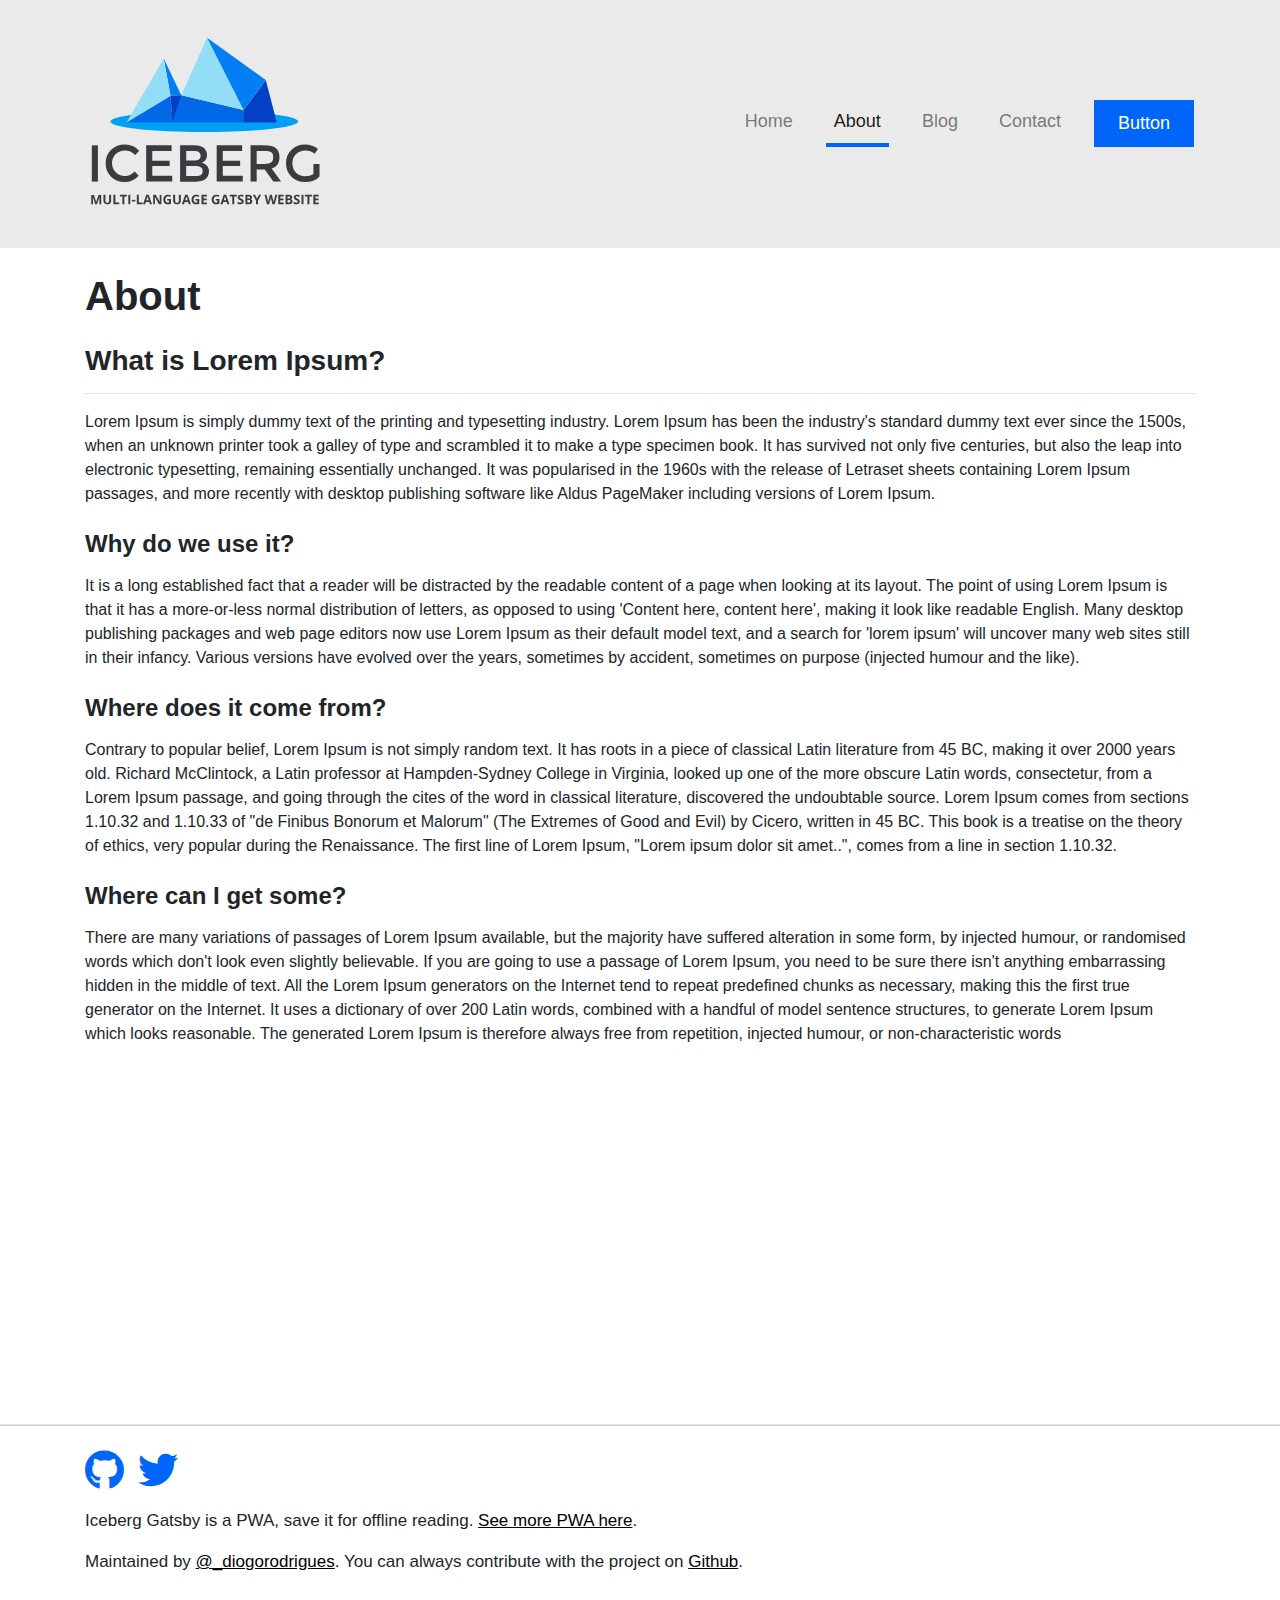
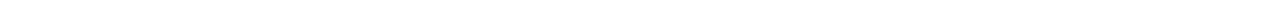
<file: about.html>
<!DOCTYPE html>
<html lang="en">
<head>
    <meta charset="UTF-8">
    <meta name="viewport" content="width=device-width, initial-scale=1.0">
    <meta http-equiv="X-UA-Compatible" content="ie=edge">
    <title>About</title>

    <link rel="stylesheet" href="https://stackpath.bootstrapcdn.com/bootstrap/4.2.1/css/bootstrap.min.css">
    <link rel="stylesheet" href="https://use.fontawesome.com/releases/v5.6.3/css/all.css">
    <link rel="stylesheet" href="style.css">
    <link rel="stylesheet" href="assets/css/responsive.css">

    <script src="https://code.jquery.com/jquery-3.3.1.slim.min.js"></script>
</head>
<body>
    <header class="header-area">
        <nav class="container navbar navbar-expand-lg navbar-light">
            <a class="navbar-brand" href="index.html"><img src="images/logo.svg" alt=""></a>
            <button class="navbar-toggler" type="button" data-toggle="collapse" data-target="#navbarNav" aria-controls="navbarNav" aria-expanded="false" aria-label="Toggle navigation">
              <span class="navbar-toggler-icon"></span>
            </button>
            <div class="collapse navbar-collapse" id="navbarNav">
              <ul class="navbar-nav ml-auto custom-font-size">
                <li class="nav-item custom-nav-item cool-link">
                  <a class="nav-link" href="index.html">Home <span class="sr-only">(current)</span></a>
                </li>
                <li class="nav-item custom-nav-item cool-link active">
                  <a class="nav-link" href="about.html">About</a>
                </li>
                <li class="nav-item custom-nav-item cool-link">
                  <a class="nav-link" href="blogs.html">Blog</a>
                </li>
                <li class="nav-item custom-nav-item cool-link">
                  <a class="nav-link" href="contact.html">Contact</a>
                </li> 
                <li class="nav-item custom-btn">
                    <a class="nav-link pl-4 pr-4" href="index.html">Button</a>
                  </li>
              </ul>
            </div>
          </nav>
    </header>
    <main class="container">
        <div class="about mt-4 mb-4">
            <h1>About</h1>
        </div>
        <div class="sub-heading">
            <h3>What is Lorem Ipsum?</h3>
        </div>
        <hr>
        <div class="para-area">
            <p>Lorem Ipsum is simply dummy text of the printing and typesetting industry. Lorem Ipsum has been the industry's standard dummy text ever since the 1500s, when an unknown printer took a galley of type and scrambled it to make a type specimen book. It has survived not only five centuries, but also the leap into electronic typesetting, remaining essentially unchanged. It was popularised in the 1960s with the release of Letraset sheets containing Lorem Ipsum passages, and more recently with desktop publishing software like Aldus PageMaker including versions of Lorem Ipsum.</p>
        </div>
        <div class="sub-heading mt-4">
            <h4>
                Why do we use it?
            </h4>
        </div>
        <div class="para-area">
            <p>It is a long established fact that a reader will be distracted by the readable content of a page when looking at its layout. The point of using Lorem Ipsum is that it has a more-or-less normal distribution of letters, as opposed to using 'Content here, content here', making it look like readable English. Many desktop publishing packages and web page editors now use Lorem Ipsum as their default model text, and a search for 'lorem ipsum' will uncover many web sites still in their infancy. Various versions have evolved over the years, sometimes by accident, sometimes on purpose (injected humour and the like).</p>
        </div>
        <div class="sub-heading mt-4">
            <h4>
                Where does it come from?
            </h4>
        </div>
        <div class="para-area">
            <p>Contrary to popular belief, Lorem Ipsum is not simply random text. It has roots in a piece of classical Latin literature from 45 BC, making it over 2000 years old. Richard McClintock, a Latin professor at Hampden-Sydney College in Virginia, looked up one of the more obscure Latin words, consectetur, from a Lorem Ipsum passage, and going through the cites of the word in classical literature, discovered the undoubtable source. Lorem Ipsum comes from sections 1.10.32 and 1.10.33 of "de Finibus Bonorum et Malorum" (The Extremes of Good and Evil) by Cicero, written in 45 BC. This book is a treatise on the theory of ethics, very popular during the Renaissance. The first line of Lorem Ipsum, "Lorem ipsum dolor sit amet..", comes from a line in section 1.10.32.</p>
        </div>
        <div class="sub-heading mt-4">
            <h4>
                Where can I get some?
            </h4>
        </div>
        <div class="para-area">
            <p>There are many variations of passages of Lorem Ipsum available, but the majority have suffered alteration in some form, by injected humour, or randomised words which don't look even slightly believable. If you are going to use a passage of Lorem Ipsum, you need to be sure there isn't anything embarrassing hidden in the middle of text. All the Lorem Ipsum generators on the Internet tend to repeat predefined chunks as necessary, making this the first true generator on the Internet. It uses a dictionary of over 200 Latin words, combined with a handful of model sentence structures, to generate Lorem Ipsum which looks reasonable. The generated Lorem Ipsum is therefore always free from repetition, injected humour, or non-characteristic words</p>
        </div>
        <iframe class="mt-4 mb-3" width="100%" height="315" src="https://www.youtube.com/embed/hkiLfE22C2Q" title="YouTube video player" frameborder="0" allow="accelerometer; autoplay; clipboard-write; encrypted-media; gyroscope; picture-in-picture" allowfullscreen></iframe>
    </main>
    <footer class="footer-area">
            <hr class="hr-footer">
            <div class="container">
                <div class="social-icons mt-4 mb-3">
                    <i class="fab fa-github"></i>
                    <i class="fab fa-twitter"></i>
                </div>
            <div class="footer-text">
                <p>Iceberg Gatsby is a PWA, save it for offline reading. <a href="https://developer.mozilla.org/en-US/docs/Web/Progressive_web_apps">See more PWA here</a>.</p>
                <p class="mb-5">Maintained by <a href="https://twitter.com/_diogorodrigues">@_diogorodrigues</a>. You can always contribute with the project on <a href="https://github.com/diogorodrigues/iceberg-gatsby-multilang">Github</a>.</p>
            </div>
            </div>
    </footer>
    
    <script src="https://cdnjs.cloudflare.com/ajax/libs/popper.js/1.14.6/umd/popper.min.js"></script>
    <script src="https://stackpath.bootstrapcdn.com/bootstrap/4.2.1/js/bootstrap.min.js"></script>
</body>
</html>
</file>
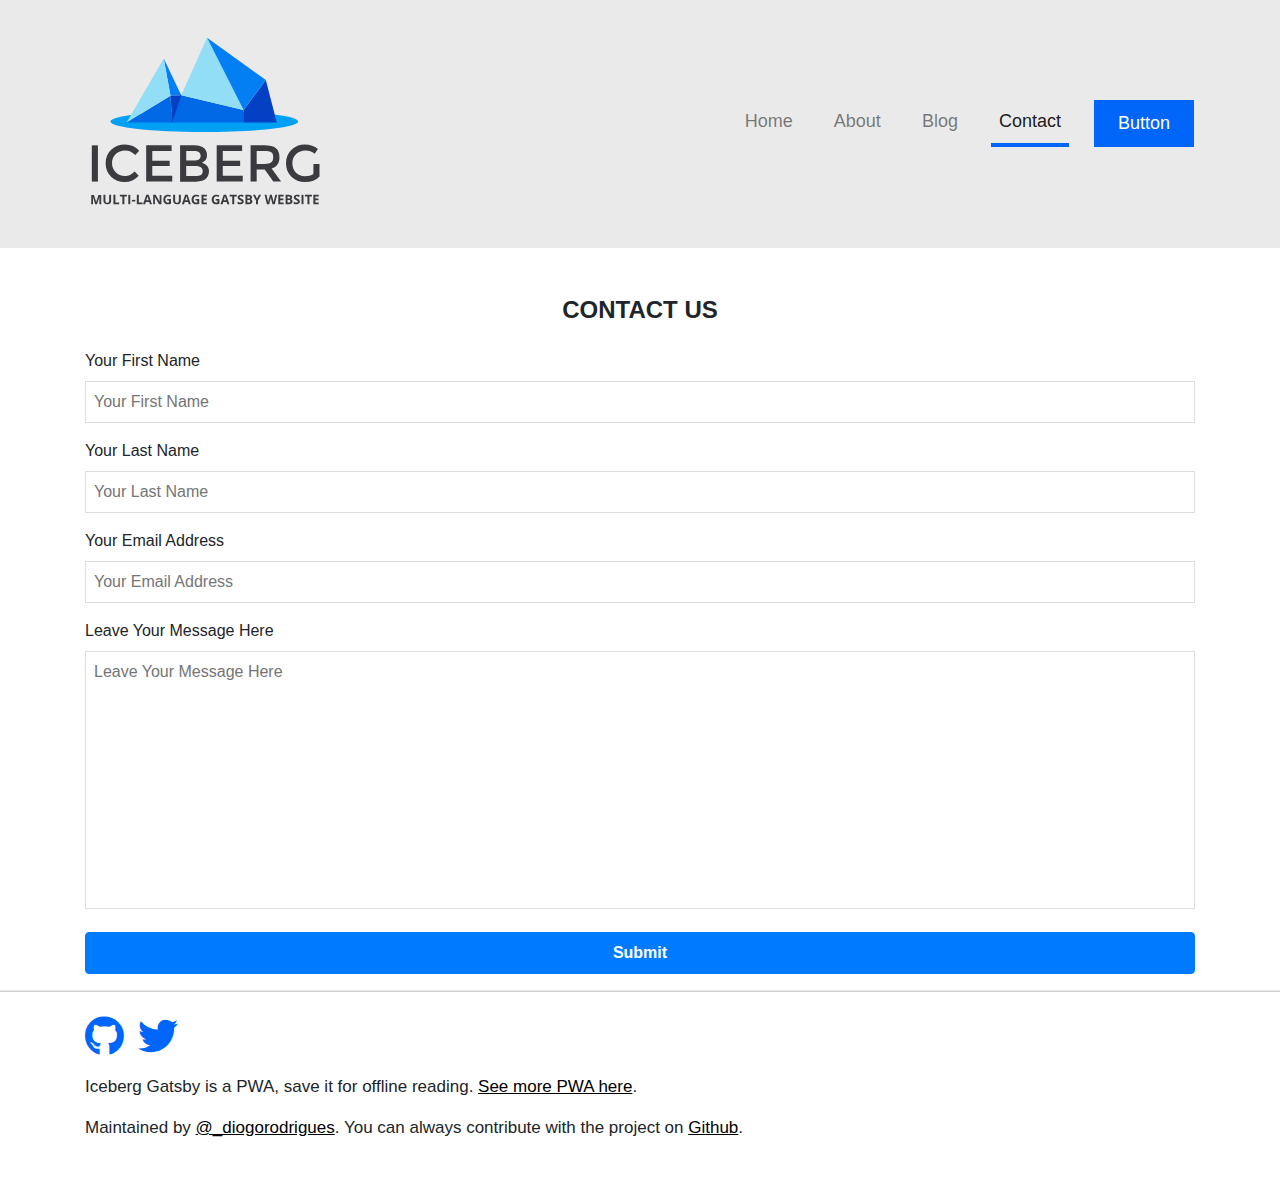
<file: contact.html>
<!DOCTYPE html>
<html lang="en">
<head>
    <meta charset="UTF-8">
    <meta name="viewport" content="width=device-width, initial-scale=1.0">
    <meta http-equiv="X-UA-Compatible" content="ie=edge">
    <title>Contact</title>

    <link rel="stylesheet" href="https://stackpath.bootstrapcdn.com/bootstrap/4.2.1/css/bootstrap.min.css">
    <link rel="stylesheet" href="https://use.fontawesome.com/releases/v5.6.3/css/all.css">
    <link rel="stylesheet" href="style.css">
    <link rel="stylesheet" href="assets/css/responsive.css">

    <script src="https://code.jquery.com/jquery-3.3.1.slim.min.js"></script>
</head>
<body>
    <header class="header-area">
        <nav class="container navbar navbar-expand-lg navbar-light">
            <a class="navbar-brand" href="#"><img src="images/logo.svg" alt=""></a>
            <button class="navbar-toggler" type="button" data-toggle="collapse" data-target="#navbarNav" aria-controls="navbarNav" aria-expanded="false" aria-label="Toggle navigation">
              <span class="navbar-toggler-icon"></span>
            </button>
            <div class="collapse navbar-collapse" id="navbarNav">
              <ul class="navbar-nav ml-auto custom-font-size">
                <li class="nav-item custom-nav-item cool-link">
                  <a class="nav-link" href="index.html">Home <span class="sr-only">(current)</span></a>
                </li>
                <li class="nav-item custom-nav-item cool-link">
                  <a class="nav-link" href="about.html">About</a>
                </li>
                <li class="nav-item custom-nav-item cool-link">
                  <a class="nav-link" href="blogs.html">Blog</a>
                </li>
                <li class="nav-item custom-nav-item cool-link active">
                  <a class="nav-link" href="contact.html">Contact</a>
                </li> 
                <li class="nav-item custom-btn">
                    <a class="nav-link pl-4 pr-4" href="index.html">Button</a>
                  </li>
              </ul>
            </div>
          </nav>
    </header>
    <main class="container">
        <div class="contact-form">
            <h4 class="text-center mt-5 text-uppercase">Contact Us</h4>
            <form action="">
                <div class="form-group mt-4">
                    <label for="name">Your First Name</label>
                    <br>
                    <input class="p-2" type="text" name="" id="name" placeholder="Your First Name">
                </div>
                <div class="form-group">
                    <label for="name">Your Last Name</label>
                    <br>
                    <input class="p-2" type="text" name="" id="name" placeholder="Your Last Name">
                </div>
                <div class="form-group">
                    <label for="email">Your Email Address</label>
                    <br>
                    <input class="p-2" type="email" name="" id="email" placeholder="Your Email Address">
                </div>
                <div class="form-group">
                    <label for="message">Leave Your Message Here</label>
                    <br>
                   <textarea class="p-2" name="textMessage" id="message" cols="30" rows="10" placeholder="Leave Your Message Here"></textarea>
                </div>
               <div class="form-group">
                   <input class="p-2 btn btn-primary font-weight-bold" type="submit" value="Submit">
               </div>

            </form>
        </div>
    </main>
    <footer class="footer-area">
            <hr class="hr-footer">
            <div class="container">
                <div class="social-icons mt-4 mb-3">
                    <i class="fab fa-github"></i>
                    <i class="fab fa-twitter"></i>
                </div>
            <div class="footer-text">
                <p>Iceberg Gatsby is a PWA, save it for offline reading. <a href="https://developer.mozilla.org/en-US/docs/Web/Progressive_web_apps">See more PWA here</a>.</p>
                <p class="mb-5">Maintained by <a href="https://twitter.com/_diogorodrigues">@_diogorodrigues</a>. You can always contribute with the project on <a href="https://github.com/diogorodrigues/iceberg-gatsby-multilang">Github</a>.</p>
            </div>
            </div>
    </footer>
    
    <script src="https://cdnjs.cloudflare.com/ajax/libs/popper.js/1.14.6/umd/popper.min.js"></script>
    <script src="https://stackpath.bootstrapcdn.com/bootstrap/4.2.1/js/bootstrap.min.js"></script>
</body>
</html>
</file>
<file: style.css>
*{
    margin: 0;
    padding: 0;
    box-sizing: border-box;
}
.alignleft {
    float: left;
    margin-right: 15px;
}
.alignright {
    float: right;
    margin-left: 15px;
}
.aligncenter {
    display: block;
    margin: 0 auto 15px;
}
a:hover { text-decoration: none }
a:focus { outline: 0 solid; text-decoration: none}
img {
    max-width: 100%;
    height: auto;
}
input:focus, button:focus, textarea:focus, a:focus {outline: none}
h1,
h2,
h3,
h4,
h5,
h6 {
    margin: 0 0 15px;
    font-weight: 700;
}
p:last-child {
    margin-bottom: 0
}

.header-area{
    background-color: #EAEAEA;
    padding: 20px 0;
}

.navbar img{
    width: 80%;
    height: auto;
}

.custom-nav-item{
    margin-left: 25px;
    padding-left: 0px;
}



.custom-btn a{
    background-color: #0066F9;
    color: white !important;
    margin-left: 25px;
    padding: 10px 15px;
}

.custom-btn a:hover{
    border-bottom: none;
}
   

.custom-font-size{
    font-size: 18px;
    font-weight: 500;
}


/* hero area */

.hero-title{
    font-size: 40px;
    font-weight: 500;
}

.hero-para{
    font-size: 18px;
}

hr.hr-line{
    border-bottom: 1px solid #5c5c5c;
}

.latest-post-p{
    font-size: 18px;
    margin-bottom: 20px;
}
.circle{
    font-size: 1px;
}

.single-post{
    background-color: #EAEAEA;
    padding-bottom: 50px;
    margin-bottom: 50px;
}

.gastby{
    text-transform:  uppercase;
    text-align: center;
    background-color: #7D4CDB;
    display: inline-block;
    margin: 0 auto;
    padding: 10px 12px;
    color: #fff;
    font-weight: 500;
    margin-top: -18px;
}

.post-heading p{
    font-size: 18px;
}

.all-posts a{
    font-size: 18px;
    text-decoration: underline;
    color: #333;
}

hr.hr-footer{
    border-bottom: 1px solid #d1d0d0;
}

/* footer area */
.social-icons i{
    font-size: 40px;
    color: #0066F9;
    margin-right: 10px;
}

.footer-text{
    font-size: 17px;
}

.footer-text a{
    color: rgb(0, 0, 0);
    text-decoration: underline;
}

/* blog area */
.blogs{
    font-size: 40px;
    font-weight: 700;
}

input, textarea{
    width: 100%;
    border: 1px solid #ddd;
    resize: none;
}

/* link hover effect */

/* .cool-link {
    display: inline-block;
    color: #0066F9;
    text-decoration: none;
} */

.cool-link::after{
    content: '';
    display: block;
    width: 0;
    height: 4px;
    background: #0066F9;
    transition: width .3s;
}

.cool-link:hover::after {
    width: 100%;
    transition: width .3s;
}

.active{
    position: relative;
}

.active a::after {
    content: '';
    position: absolute;
    display: block;
    bottom: 0;
    left: 0;
    width: 100%;
    height: 4px;
    background: #0066F9;
   transform: scale(1);
}
</file>
<file: assets/css/responsive.css>
/* Medium Layout: 1280px. */
@media only screen and (min-width: 992px) and (max-width: 1200px) { 
  
    
}
/* Tablet & mobile Layout: 768px. */
@media only screen and (max-width: 991px) { 
    
}

/* Tablet Layout: 768px. */
@media only screen and (min-width: 768px) and (max-width: 991px) { 
 
    
}
/* Mobile Layout: 320px. */
@media only screen and (max-width: 767px) { 
    
    
}
/* Wide Mobile Layout: 480px. */
@media only screen and (min-width: 480px) and (max-width: 767px) { 

}
</file>
